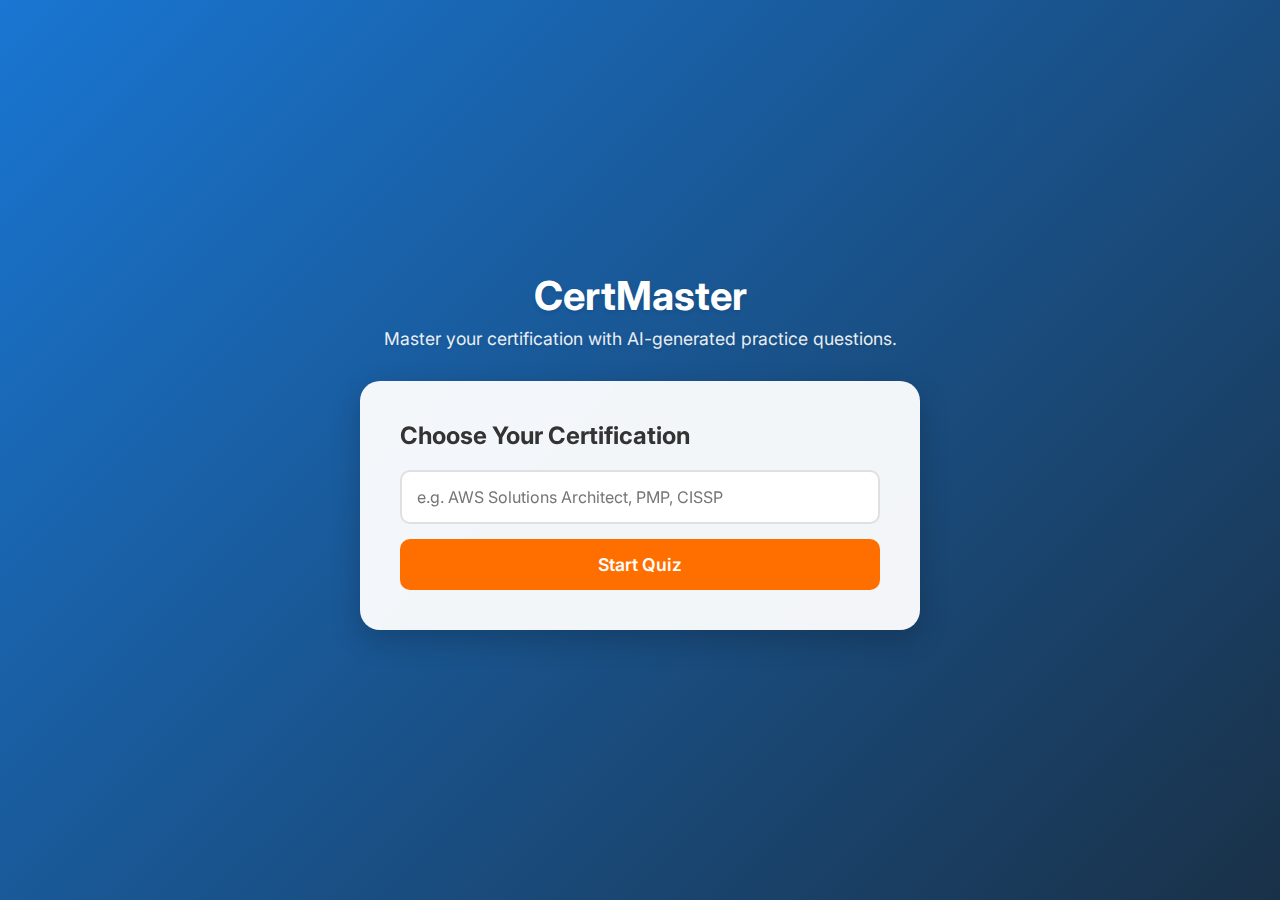
<file: index.html>
<!DOCTYPE html>
<html lang="en">
<head>
    <meta charset="UTF-8">
    <meta name="viewport" content="width=device-width, initial-scale=1.0">
    <title>CertMaster - AI Exam Prep</title>
    <link rel="stylesheet" href="style.css">
    <!-- Google Fonts: Inter -->
    <link rel="preconnect" href="https://fonts.googleapis.com">
    <link rel="preconnect" href="https://fonts.gstatic.com" crossorigin>
    <link href="https://fonts.googleapis.com/css2?family=Inter:wght@400;500;600;700&display=swap" rel="stylesheet">
</head>
<body>
    <div class="app-container">
        <!-- Header -->
        <header>
            <h1>CertMaster</h1>
            <p>Master your certification with AI-generated practice questions.</p>
        </header>

        <!-- Start Screen -->
        <main id="start-screen" class="active-screen">
            <div class="card">
                <h2>Choose Your Certification</h2>
                <div class="input-group">
                    <input type="text" id="cert-input" placeholder="e.g. AWS Solutions Architect, PMP, CISSP" autocomplete="off">
                    <button id="generate-btn">Start Quiz</button>
                </div>
                <div id="loading" class="hidden">
                    <div class="spinner"></div>
                    <p>Generating questions...</p>
                </div>
            </div>
        </main>

        <!-- Quiz Screen -->
        <main id="quiz-screen" class="hidden">
            <div class="card">
                <div class="quiz-header">
                    <span id="question-tracker">Question 1/10</span>
                    <span id="timer">Time: 00:00</span>
                </div>
                
                <h3 id="question-text">Question goes here?</h3>
                
                <div id="options-container" class="options-list">
                    <!-- Options injected by JS -->
                </div>

                <div class="quiz-footer">
                    <button id="next-btn" class="hidden">Next Question</button>
                    <button id="finish-btn" class="hidden">See Results</button>
                </div>
            </div>
        </main>

        <!-- Results Screen -->
        <main id="result-screen" class="hidden">
            <div class="card result-card">
                <h2>Quiz Complete!</h2>
                <div class="score-display">
                    <span id="score-value">80</span>
                    <span class="score-label">%</span>
                </div>
                <p id="result-message">Great job! You passed.</p>
                <div class="result-actions">
                    <button id="restart-btn">Take Another Quiz</button>
                </div>
            </div>
        </main>
    </div>

    <script src="script.js"></script>
</body>
</html>
</file>
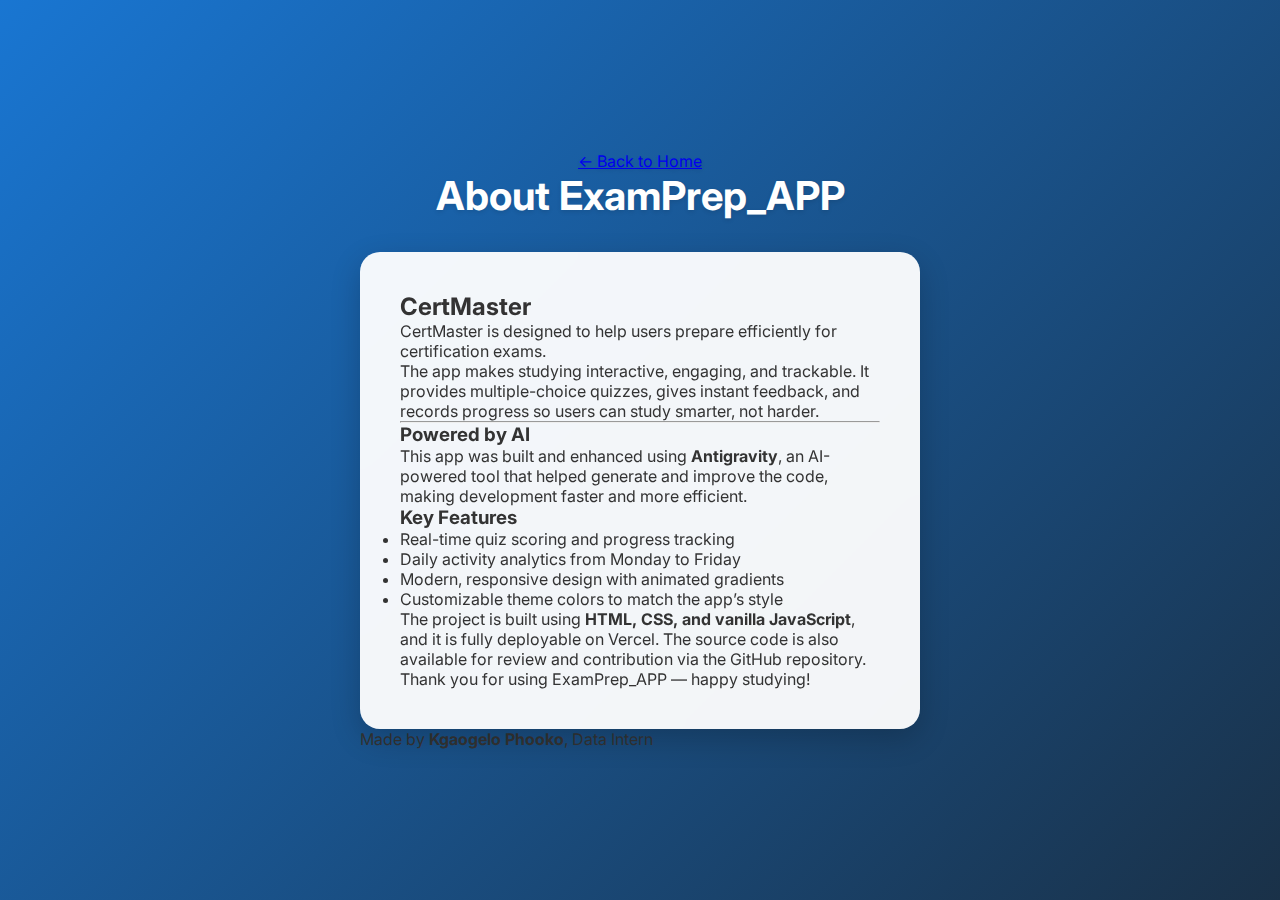
<file: about.html>
<!DOCTYPE html>
<html lang="en">

<head>
    <meta charset="UTF-8">
    <meta name="viewport" content="width=device-width, initial-scale=1.0">
    <title>About - CertMaster</title>
    <link rel="stylesheet" href="style.css">
    <!-- Google Fonts: Poppins & Inter -->
    <link rel="preconnect" href="https://fonts.googleapis.com">
    <link rel="preconnect" href="https://fonts.gstatic.com" crossorigin>
    <link
        href="https://fonts.googleapis.com/css2?family=Poppins:wght@400;500;600;700&family=Inter:wght@400;500;600&display=swap"
        rel="stylesheet">
</head>

<body>
    <div class="app-container">
        <!-- Header -->
        <header>
            <nav class="top-nav">
                <a href="index.html" class="nav-link">← Back to Home</a>
            </nav>
            <h1>About ExamPrep_APP</h1>
        </header>

        <!-- About Content -->
        <main>
            <div class="card">
                <h2>CertMaster</h2>
                <p>CertMaster is designed to help users prepare efficiently for certification exams.</p>
                <p>The app makes studying interactive, engaging, and trackable. It provides multiple-choice quizzes,
                    gives instant feedback, and records progress so users can study smarter, not harder.</p>

                <hr class="divider">

                <h3>Powered by AI</h3>
                <p>This app was built and enhanced using <strong>Antigravity</strong>, an AI-powered tool that helped
                    generate and improve the code, making development faster and more efficient.</p>

                <h3>Key Features</h3>
                <ul class="feature-list">
                    <li>Real-time quiz scoring and progress tracking</li>
                    <li>Daily activity analytics from Monday to Friday</li>
                    <li>Modern, responsive design with animated gradients</li>
                    <li>Customizable theme colors to match the app’s style</li>
                </ul>

                <p class="tech-stack">The project is built using <strong>HTML, CSS, and vanilla JavaScript</strong>, and
                    it is fully deployable on Vercel. The source code is also available for review and contribution via
                    the GitHub repository.</p>

                <p class="closing">Thank you for using ExamPrep_APP — happy studying!</p>
            </div>
        </main>

        <!-- Footer -->
        <footer class="app-footer">
            <p>Made by <strong>Kgaogelo Phooko</strong>, Data Intern</p>
        </footer>
    </div>
</body>

</html>
</file>
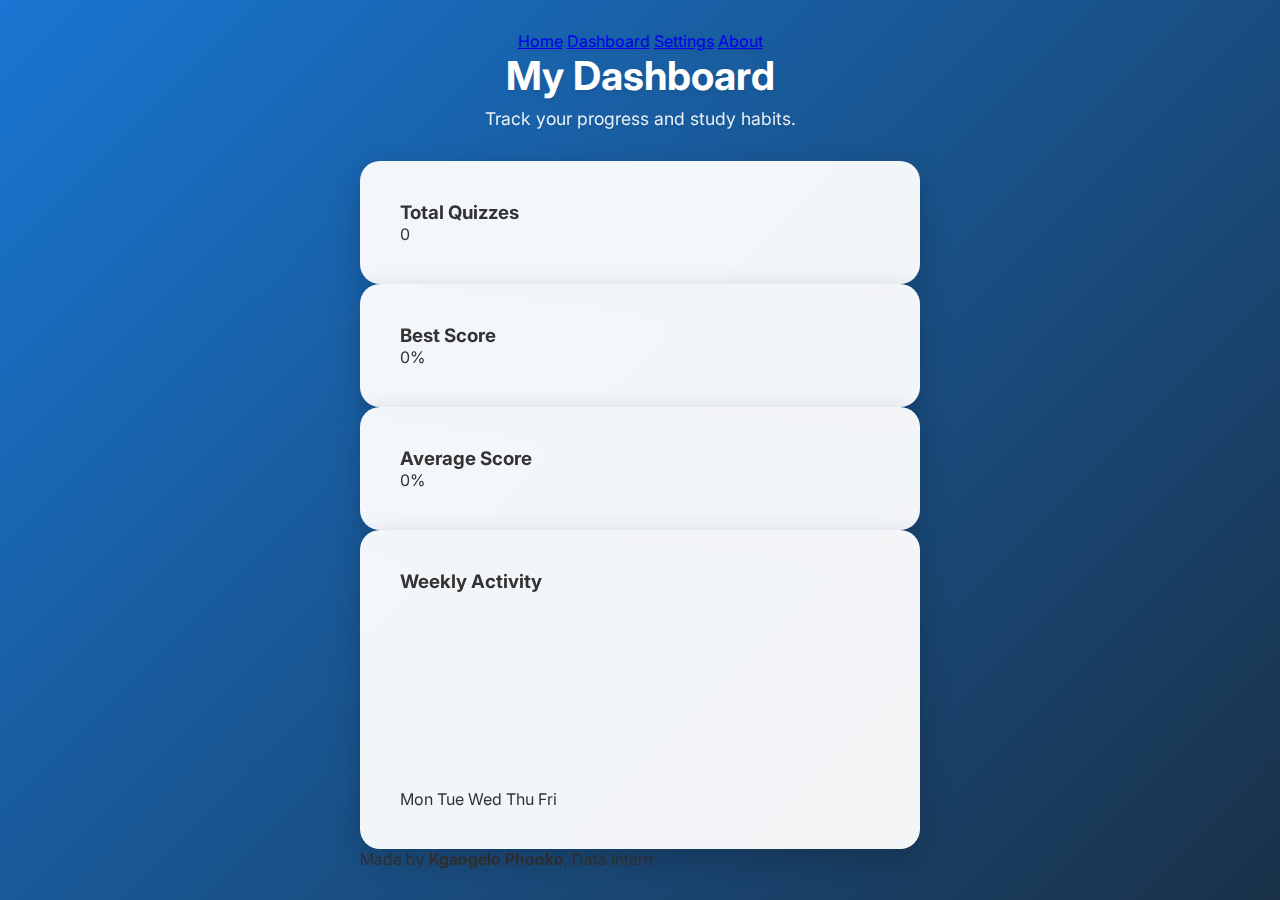
<file: dashboard.html>
<!DOCTYPE html>
<html lang="en">

<head>
    <meta charset="UTF-8">
    <meta name="viewport" content="width=device-width, initial-scale=1.0">
    <title>Dashboard - CertMaster</title>
    <link rel="stylesheet" href="style.css">
    <!-- Google Fonts: Poppins & Inter -->
    <link rel="preconnect" href="https://fonts.googleapis.com">
    <link rel="preconnect" href="https://fonts.gstatic.com" crossorigin>
    <link
        href="https://fonts.googleapis.com/css2?family=Poppins:wght@400;500;600;700&family=Inter:wght@400;500;600&display=swap"
        rel="stylesheet">
</head>

<body>
    <div class="app-container">
        <!-- Header -->
        <header>
            <nav class="top-nav">
                <a href="index.html" class="nav-link">Home</a>
                <a href="dashboard.html" class="nav-link active">Dashboard</a>
                <a href="settings.html" class="nav-link">Settings</a>
                <a href="about.html" class="nav-link">About</a>
            </nav>
            <h1>My Dashboard</h1>
            <p>Track your progress and study habits.</p>
        </header>

        <!-- Stats Overview -->
        <main>
            <div class="stats-grid">
                <div class="card stat-card">
                    <h3>Total Quizzes</h3>
                    <p id="total-quizzes">0</p>
                </div>
                <div class="card stat-card">
                    <h3>Best Score</h3>
                    <p id="best-score">0%</p>
                </div>
                <div class="card stat-card">
                    <h3>Average Score</h3>
                    <p id="avg-score">0%</p>
                </div>
            </div>

            <!-- Analytics Section (Moved from Home) -->
            <div class="card analytics-card">
                <h3>Weekly Activity</h3>
                <div class="graph-container">
                    <svg id="activity-graph" viewBox="0 0 500 200" preserveAspectRatio="none">
                        <!-- Graph injected by JS -->
                    </svg>
                    <div class="graph-labels">
                        <span>Mon</span>
                        <span>Tue</span>
                        <span>Wed</span>
                        <span>Thu</span>
                        <span>Fri</span>
                    </div>
                </div>
            </div>
        </main>

        <!-- Footer -->
        <footer class="app-footer">
            <p>Made by <strong>Kgaogelo Phooko</strong>, Data Intern</p>
        </footer>
    </div>
    <script src="script.js"></script>
</body>

</html>
</file>
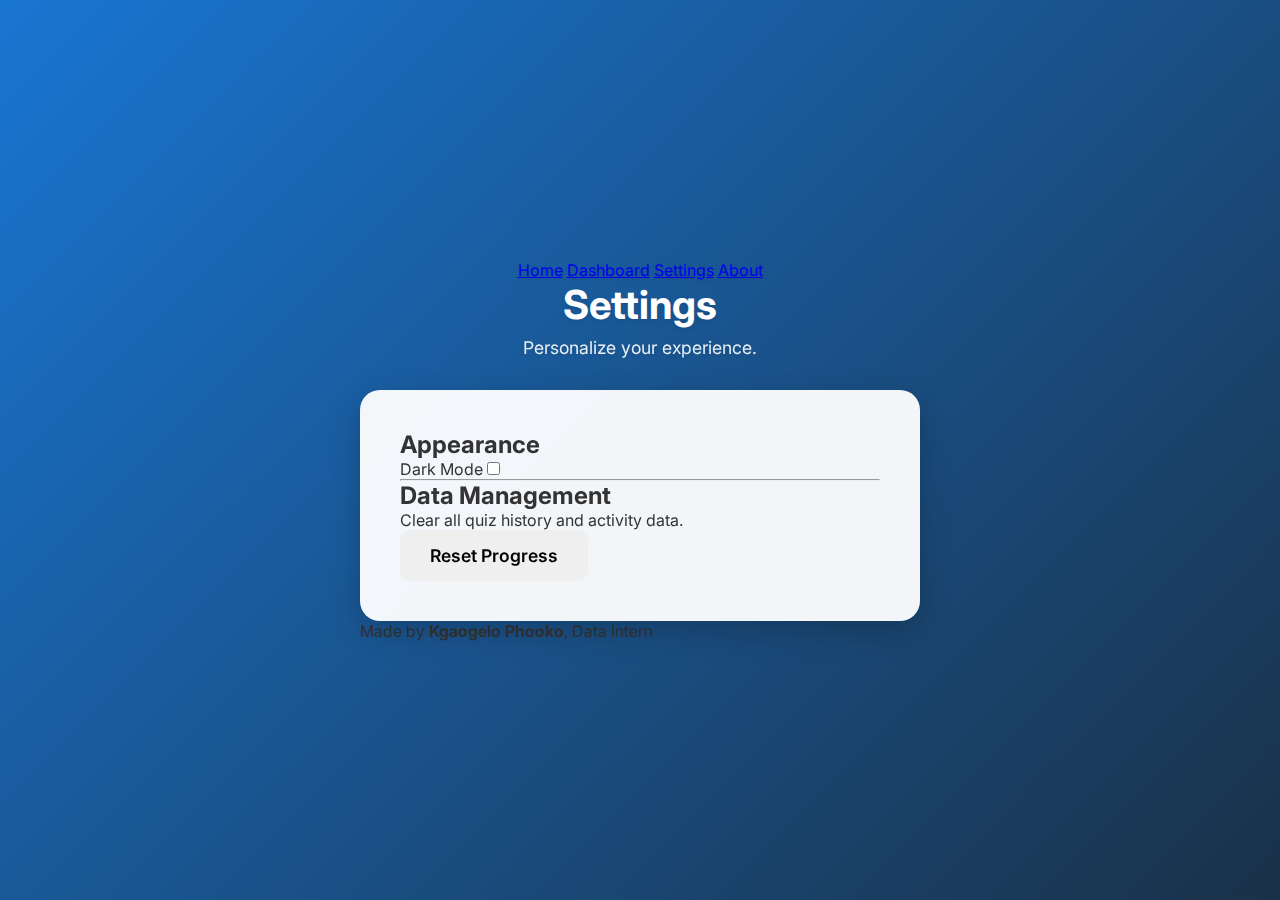
<file: settings.html>
<!DOCTYPE html>
<html lang="en">

<head>
    <meta charset="UTF-8">
    <meta name="viewport" content="width=device-width, initial-scale=1.0">
    <title>Settings - CertMaster</title>
    <link rel="stylesheet" href="style.css">
    <!-- Google Fonts: Poppins & Inter -->
    <link rel="preconnect" href="https://fonts.googleapis.com">
    <link rel="preconnect" href="https://fonts.gstatic.com" crossorigin>
    <link
        href="https://fonts.googleapis.com/css2?family=Poppins:wght@400;500;600;700&family=Inter:wght@400;500;600&display=swap"
        rel="stylesheet">
</head>

<body>
    <div class="app-container">
        <!-- Header -->
        <header>
            <nav class="top-nav">
                <a href="index.html" class="nav-link">Home</a>
                <a href="dashboard.html" class="nav-link">Dashboard</a>
                <a href="settings.html" class="nav-link active">Settings</a>
                <a href="about.html" class="nav-link">About</a>
            </nav>
            <h1>Settings</h1>
            <p>Personalize your experience.</p>
        </header>

        <main>
            <div class="card settings-card">
                <h2>Appearance</h2>
                <div class="setting-item">
                    <label for="theme-toggle">Dark Mode</label>
                    <label class="switch">
                        <input type="checkbox" id="theme-toggle">
                        <span class="slider round"></span>
                    </label>
                </div>

                <hr class="divider">

                <h2>Data Management</h2>
                <div class="setting-item danger-zone">
                    <p>Clear all quiz history and activity data.</p>
                    <button id="reset-btn" class="danger-btn">Reset Progress</button>
                </div>
            </div>
        </main>

        <!-- Footer -->
        <footer class="app-footer">
            <p>Made by <strong>Kgaogelo Phooko</strong>, Data Intern</p>
        </footer>
    </div>
    <script src="script.js"></script>
</body>

</html>
</file>
<file: style.css>
/* Clean Reset */
* {
    margin: 0;
    padding: 0;
    box-sizing: border-box;
}

:root {
    --primary-blue: #1976D2;
    --primary-orange: #FF6F00;
    --white: #FFFFFF;
    --text-dark: #333333;
    --text-light: #666666;
    --bg-gradient-start: #1976D2;
    --bg-gradient-end: #FF6F00;
    --card-bg: rgba(255, 255, 255, 0.95);
    --font-family: 'Inter', sans-serif;
}

body {
    font-family: var(--font-family);
    min-height: 100vh;
    display: flex;
    justify-content: center;
    align-items: center;
    color: var(--text-dark);
    /* Animated Gradient Background */
    background: linear-gradient(-45deg, #8E2DE2, #4A00E0, #1A1A1A, #1976D2);
    background-size: 400% 400%;
    animation: gradientBG 15s ease infinite;
}

@keyframes gradientBG {
    0% { background-position: 0% 50%; }
    50% { background-position: 100% 50%; }
    100% { background-position: 0% 50%; }
}

.app-container {
    width: 100%;
    max-width: 600px;
    padding: 20px;
}

header {
    text-align: center;
    color: var(--white);
    margin-bottom: 2rem;
    text-shadow: 0 2px 4px rgba(0,0,0,0.1);
}

header h1 {
    font-size: 2.5rem;
    font-weight: 700;
    margin-bottom: 0.5rem;
}

header p {
    font-size: 1.1rem;
    opacity: 0.9;
}

/* Glassy Card Style */
.card {
    background: var(--card-bg);
    border-radius: 20px;
    padding: 2.5rem;
    box-shadow: 0 10px 30px rgba(0,0,0,0.2);
    backdrop-filter: blur(10px);
    transition: transform 0.3s ease;
}

.hidden {
    display: none !important;
}

/* Start Screen */
.input-group {
    display: flex;
    flex-direction: column;
    gap: 15px;
    margin-top: 20px;
}

input {
    padding: 15px;
    border: 2px solid #e0e0e0;
    border-radius: 10px;
    font-size: 1rem;
    font-family: inherit;
    transition: border-color 0.3s;
}

input:focus {
    outline: none;
    border-color: var(--primary-blue);
}

button {
    padding: 15px 30px;
    border: none;
    border-radius: 10px;
    font-size: 1.1rem;
    font-weight: 600;
    cursor: pointer;
    transition: transform 0.2s, background-color 0.2s;
    font-family: inherit;
}

#generate-btn {
    background-color: var(--primary-orange);
    color: var(--white);
}

#generate-btn:hover {
    background-color: #e65100;
    transform: translateY(-2px);
}

/* Loading State */
#loading {
    margin-top: 20px;
    text-align: center;
    color: var(--primary-blue);
}

.spinner {
    width: 40px;
    height: 40px;
    border: 4px solid #f3f3f3;
    border-top: 4px solid var(--primary-blue);
    border-radius: 50%;
    margin: 0 auto 10px;
    animation: spin 1s linear infinite;
}

@keyframes spin {
    0% { transform: rotate(0deg); }
    100% { transform: rotate(360deg); }
}

/* Quiz Screen */
.quiz-header {
    display: flex;
    justify-content: space-between;
    margin-bottom: 20px;
    color: var(--text-light);
    font-weight: 500;
}

#question-text {
    font-size: 1.3rem;
    margin-bottom: 25px;
    line-height: 1.5;
}

.options-list {
    display: flex;
    flex-direction: column;
    gap: 12px;
}

.option-btn {
    text-align: left;
    background: #f5f5f5;
    color: var(--text-dark);
    padding: 15px 20px;
}

.option-btn:hover {
    background: #e3f2fd;
    color: var(--primary-blue);
}

.option-btn.selected {
    background: var(--primary-blue);
    color: var(--white);
}

.option-btn.correct {
    background: #4CAF50; /* Success green */
    color: white;
}

.option-btn.incorrect {
    background: #FF5252; /* Error red */
    color: white;
}

.quiz-footer {
    margin-top: 25px;
    text-align: right;
}

#next-btn, #finish-btn {
    background-color: var(--primary-blue);
    color: white;
}

/* Results Screen */
.result-card {
    text-align: center;
}

.score-display {
    margin: 30px 0;
    font-size: 4rem;
    font-weight: 800;
    color: var(--primary-blue);
    display: flex;
    align-items: baseline;
    justify-content: center;
}

.score-label {
    font-size: 2rem;
    margin-left: 5px;
    color: var(--text-light);
}

#restart-btn {
    background-color: var(--primary-orange);
    color: white;
}

/* Mobile Responsiveness */
@media (max-width: 480px) {
    .card {
        padding: 1.5rem;
    }

    header h1 {
        font-size: 2rem;
    }
    
    .score-display {
        font-size: 3rem;
    }
}
</file>
